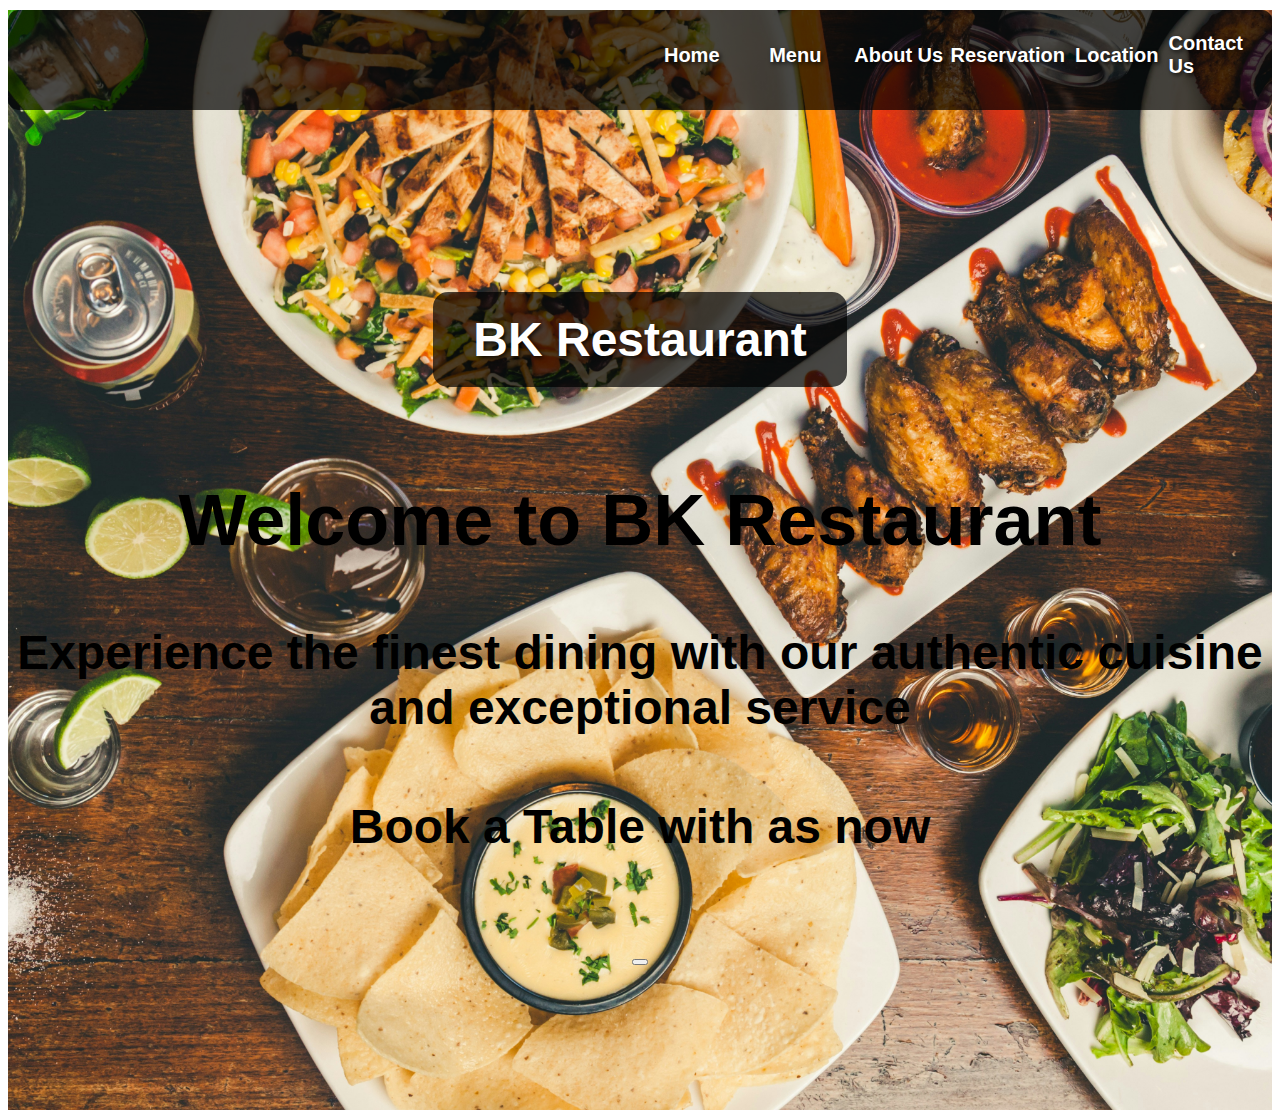
<file: docs/index.html>
<!DOCTYPE html>
<html lang="en">
<head>
    <meta charset="UTF-8">
    <meta name="viewport" content="width=device-width, initial-scale=1.0">
    <title>Restaurant</title>
    <link rel="stylesheet" href="css/styles.css">
</head>
<body>
    <div class="main-container">

        <!--<div class="bg">
            <video  autoplay  muted loop playsinline src="/image/.6.mp4"></video>
        </div>-->
        <div class="box1">
            <a href="resturant.html" class="box11">Home</a>
            <a href="css/menu.html" class="box11">Menu</a>
            <a href="pages/about.html" class="box11">About Us</a>
            <a href="pages/reservation.html" class="box11">Reservation</a>
            <a href="pages/location.html" class="box11">Location</a>
            <a href="pages/contact.html" class="box11">Contact Us</a>
        </div>

    <div class="box2"><h1>BK Restaurant</h1>
    </div>
    <div class="box3"><h2>Welcome to BK Restaurant</h2>
        <h4>Experience the finest dining with our authentic cuisine and exceptional service</h4>
        <h4> Book a Table with as now</h4>
        <button class="button1"><b></b></button></div>
     
    </div>
    </div>
</body>
</html>
</file>
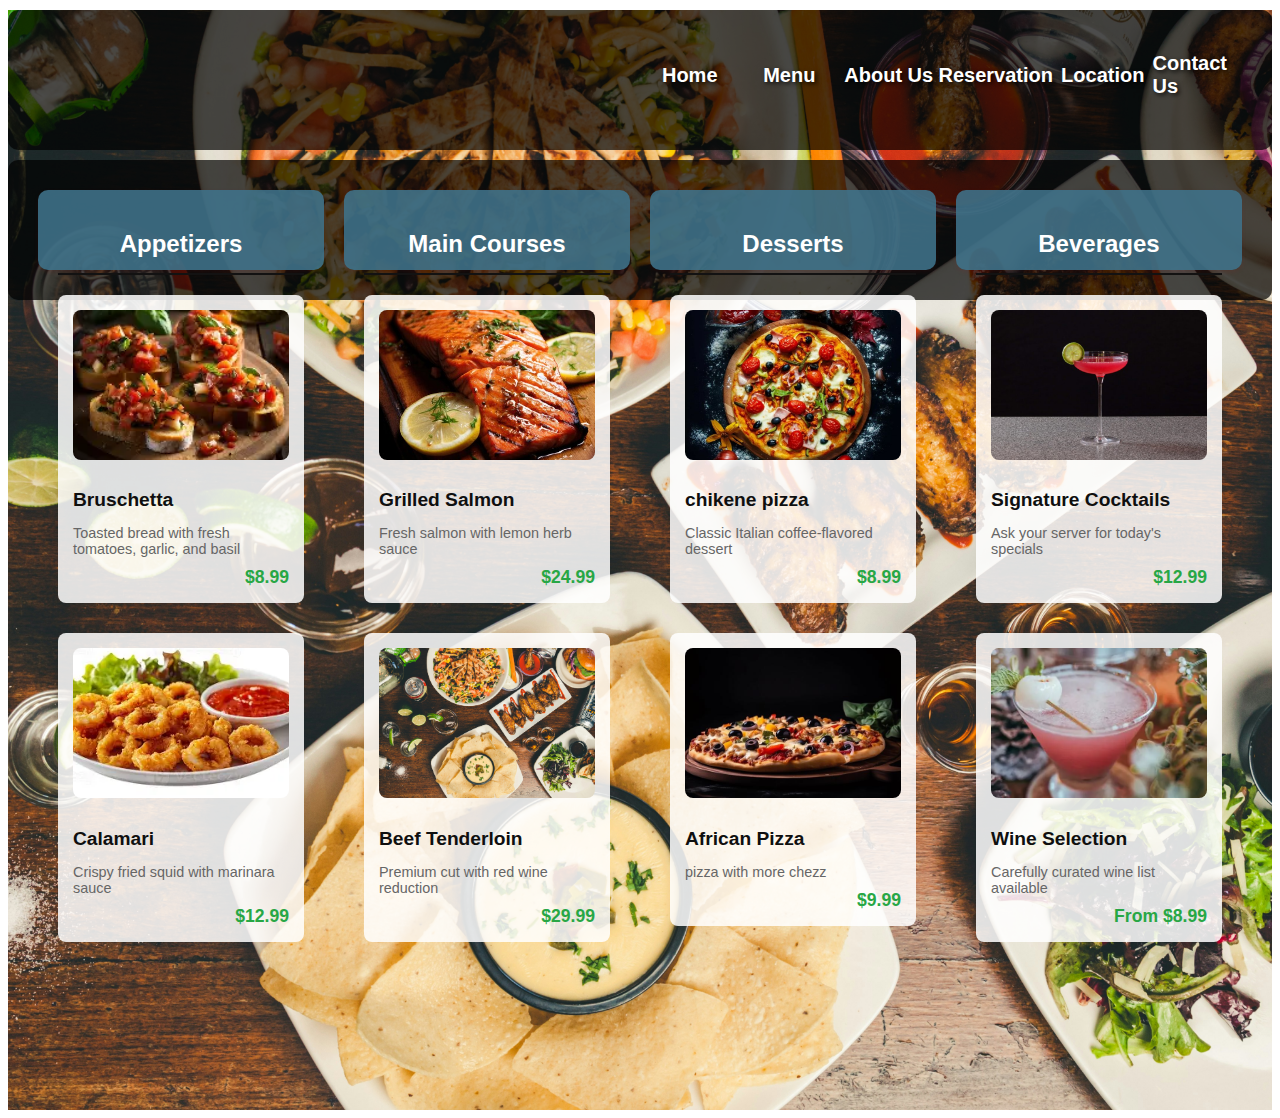
<file: css/menu.html>
<!DOCTYPE html>
<html lang="en">
<head>
    <meta charset="UTF-8">
    <meta name="viewport" content="width=device-width, initial-scale=1.0">
    <title>BK Restaurant Menu</title>
    <link rel="stylesheet" href="me.css">
    <link rel="stylesheet" href="../css/styles.css">
</head>
<body>
    <div class="main-container">
        <div class="box1">
            <a href="../resturant.html" class="box11">Home</a>
            <a href="menu.html" class="box11">Menu</a>
            <a href="../pages/about.html" class="box11">About Us</a>
            <a href="../pages/reservation.html" class="box11">Reservation</a>
            <a href="../pages/location.html" class="box11">Location</a>
            <a href="../pages/contact.html" class="box11">Contact Us</a>
        </div>
        
    <div class="box1">
        <div class="box21">
            <h2>Appetizers</h2>
            <div class="menu-item">
                <img src="../image/a1.jpg" alt="Bruschetta" class="menu-img">
                <div class="menu-content">
                    <h3>Bruschetta</h3>
                    <p>Toasted bread with fresh tomatoes, garlic, and basil</p>
                    <span class="price">$8.99</span>
                </div>
            </div>
            <div class="menu-item">
                
                <img src="../image/a2.jpg" alt="Calamari" class="menu-img">
                <div class="menu-content">
                    <h3>Calamari</h3>
                    <p>Crispy fried squid with marinara sauce</p>
                    <span class="price">$12.99</span>
                </div>
            </div>
        </div>

        <div class="box22">
            <h2>Main Courses</h2>
            <div class="menu-item">
                <img src="../image/c4.jpg" alt="Grilled Salmon" class="menu-img">
                <div class="menu-content">
                    <h3>Grilled Salmon</h3>
                    <p>Fresh salmon with lemon herb sauce</p>
                    <span class="price">$24.99</span>
                </div>
            </div>
            <div class="menu-item">
                <img src="../image/d1.jpg" alt="Beef Tenderloin" class="menu-img">
                <div class="menu-content">
                    <h3>Beef Tenderloin</h3>
                    <p>Premium cut with red wine reduction</p>
                    <span class="price">$29.99</span>
                </div>
            </div>
        </div>

        <div class="box23">
            <h2>Desserts</h2>
            <div class="menu-item">
                <img src="../image/P1.jpeg" alt="Tiramisu" class="menu-img">
                <div class="menu-content">
                    <h3>chikene pizza</h3>
                    <p>Classic Italian coffee-flavored dessert</p>
                    <span class="price">$8.99</span>
                </div>
            </div>
            <div class="menu-item">
                <img src="../image/pi1.jpg" alt="african piza" class="menu-img">
                
                <div class="menu-content">
                    <h3>African Pizza</h3>
                    <p>pizza with more chezz</p>
                    <span class="price">$9.99</span>
                </div>
            </div>
        </div>

        <div class="box24">
            <h2>Beverages</h2>
            <div class="menu-item">
                <img src="../image/b2.jpg" alt="Signature Cocktails" class="menu-img">
                <div class="menu-content">
                    <h3>Signature Cocktails</h3>
                    <p>Ask your server for today's specials</p>
                    <span class="price">$12.99</span>
                </div>
            </div>
            <div class="menu-item">
                <img src="../image/b1.jpg" alt="Wine Selection" class="menu-img">
                <div class="menu-content">
                    <h3>Wine Selection</h3>
                    <p>Carefully curated wine list available</p>
                    <span class="price">From $8.99</span>
                </div>
            </div>
        </div>
    </div>   
</body>
</html>

 </div>   
</body>
</html>
</file>
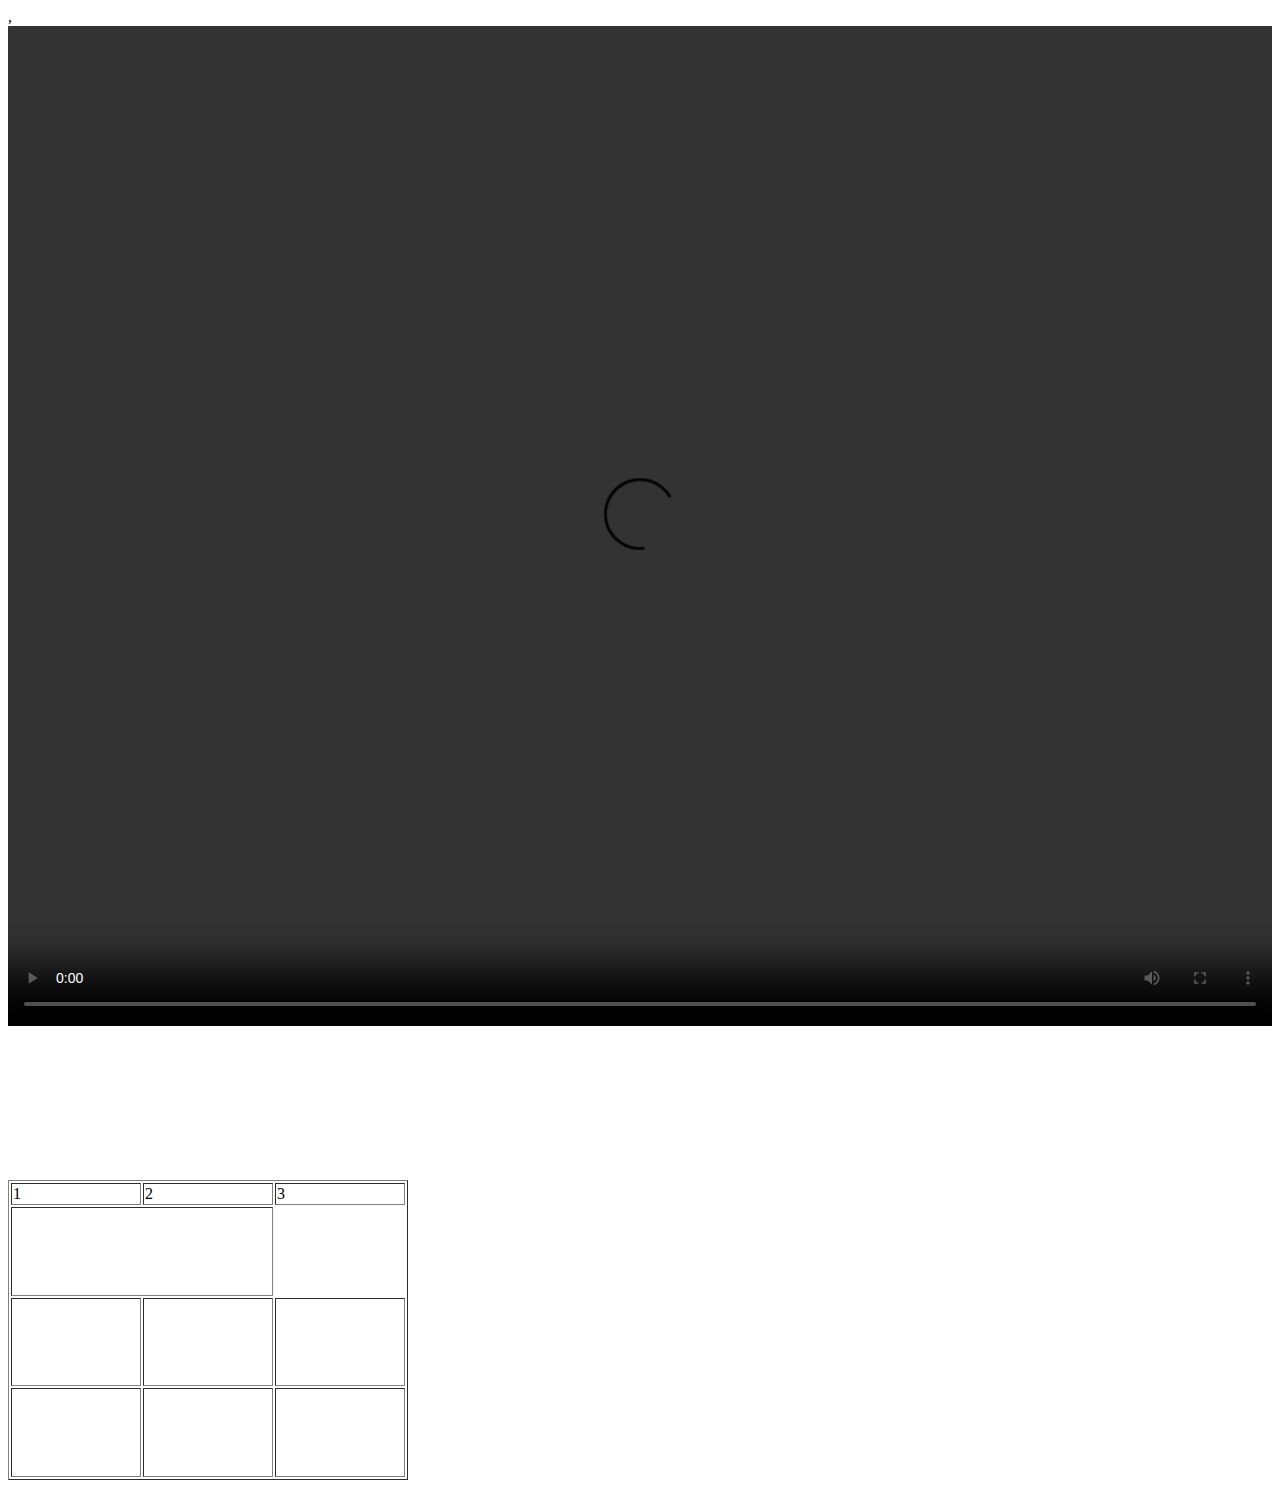
<file: css/tabel.html>
<!DOCTYPE html>
<head>
    </head>
    ,<style>
        .bx1{
            width: auto;
            height: 1000px;
        }
        video{
            object-fit: cover;
            height:100% ;
            width: 100%;
        }

    </style>
    <body>
        <div class="bx1">
            <video  controls> <source src=""></source></video>
        </div>
        <table border="solid" height="300" width="400" text-align="center">
            <thead>
                <tr>
                <td>1</td>
                <td>2</td>
                <td>3</td>
                </tr>
<video autoplay muted loop playsi></video>
            </thead>
            <tbody>
            <tr>
                <td  colspan="2"></td>
            </tr>
            <tr><td></td>
                <td></td>
                <td></td></tr>
            <tr><td></td>
                <td></td>
                <td></td></tr>
            </tbody>
            
        </table>

    </body>
</file>
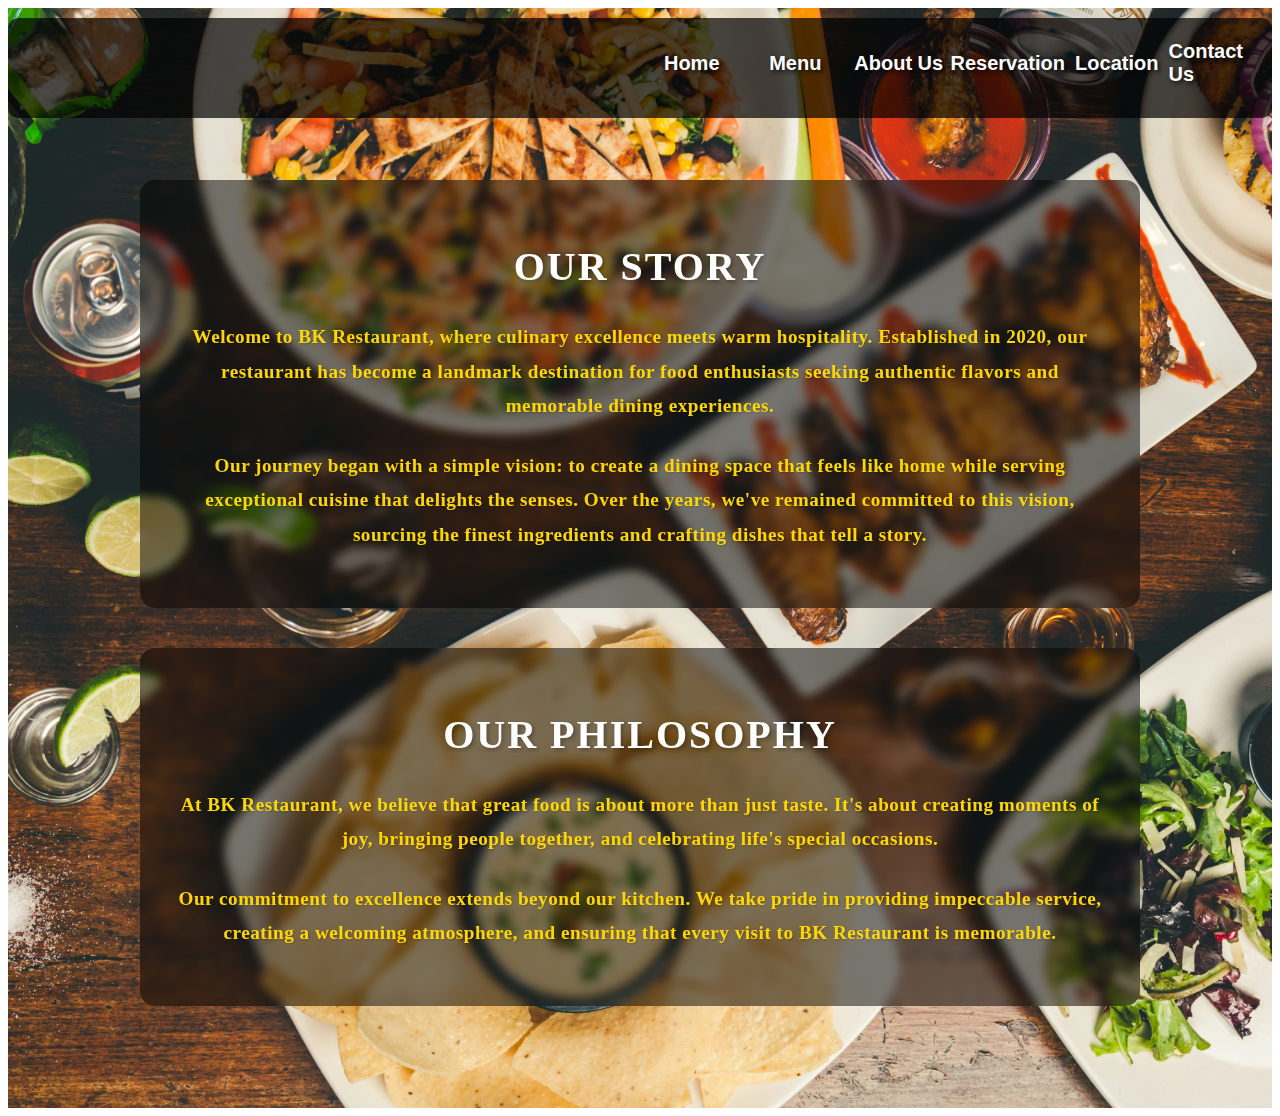
<file: pages/about.html>
<!DOCTYPE html>
<html lang="en">
<head>
    <meta charset="UTF-8">
    <meta name="viewport" content="width=device-width, initial-scale=1.0">
    <title>About Us - BK Restaurant</title>
    <link rel="stylesheet" href="../css/styles.css">
    <style>
        .main-container {
            min-height: 100vh;
            display: flex;
            flex-direction: column;
        }

        .about-container {
            flex: 1;
            padding: 20px;
            display: flex;
            align-items: center;
            justify-content: center;
        }

        .about-content {
            width: 100%;
            max-width: 1000px;
        }

        .about-section {
            margin-bottom: 40px;
            text-align: center;
            padding: 30px;
            background: rgba(0, 0, 0, 0.5);
            border-radius: 15px;
            backdrop-filter: blur(5px);
        }

        h2 {
            color: #fff;
            margin-bottom: 30px;
            font-size: 2.5em;
            text-transform: uppercase;
            letter-spacing: 2px;
            text-shadow: 2px 2px 4px rgba(0, 0, 0, 0.3);
        }

        p {
            color: #fff;
            line-height: 1.8;
            margin-bottom: 25px;
            font-size: 1.2em;
            letter-spacing: 0.5px;
            text-shadow: 1px 1px 2px rgba(0, 0, 0, 0.2);
        }

        b {
            color: #ffd700;
            font-weight: 600;
        }
    </style>
</head>
<body>
    <div class="main-container">
        <div class="box1">
            <a href="../resturant.html" class="box11">Home</a>
            <a href="../css/menu.html" class="box11">Menu</a>
            <a href="about.html" class="box11">About Us</a>
            <a href="reservation.html" class="box11">Reservation</a>
            <a href="location.html" class="box11">Location</a>
            <a href="contact.html" class="box11">Contact Us</a>
        </div>

        <div class="about-container">
            <div class="about-content">
                <div class="about-section">
                    <h2>Our Story</h2>
                    <p><b>Welcome to BK Restaurant, where culinary excellence meets warm hospitality. Established in 2020, our restaurant has become a landmark destination for food enthusiasts seeking authentic flavors and memorable dining experiences.</b></p>
                    <p><b>Our journey began with a simple vision: to create a dining space that feels like home while serving exceptional cuisine that delights the senses. Over the years, we've remained committed to this vision, sourcing the finest ingredients and crafting dishes that tell a story.</b></p>
                </div>

                <div class="about-section">
                    <h2>Our Philosophy</h2>
                    <p><b>At BK Restaurant, we believe that great food is about more than just taste. It's about creating moments of joy, bringing people together, and celebrating life's special occasions.</b></p>
                    <p><b>Our commitment to excellence extends beyond our kitchen. We take pride in providing impeccable service, creating a welcoming atmosphere, and ensuring that every visit to BK Restaurant is memorable.</b></p>
                </div>
            </div>
        </div>
    </div>
</body>
</html>
</file>
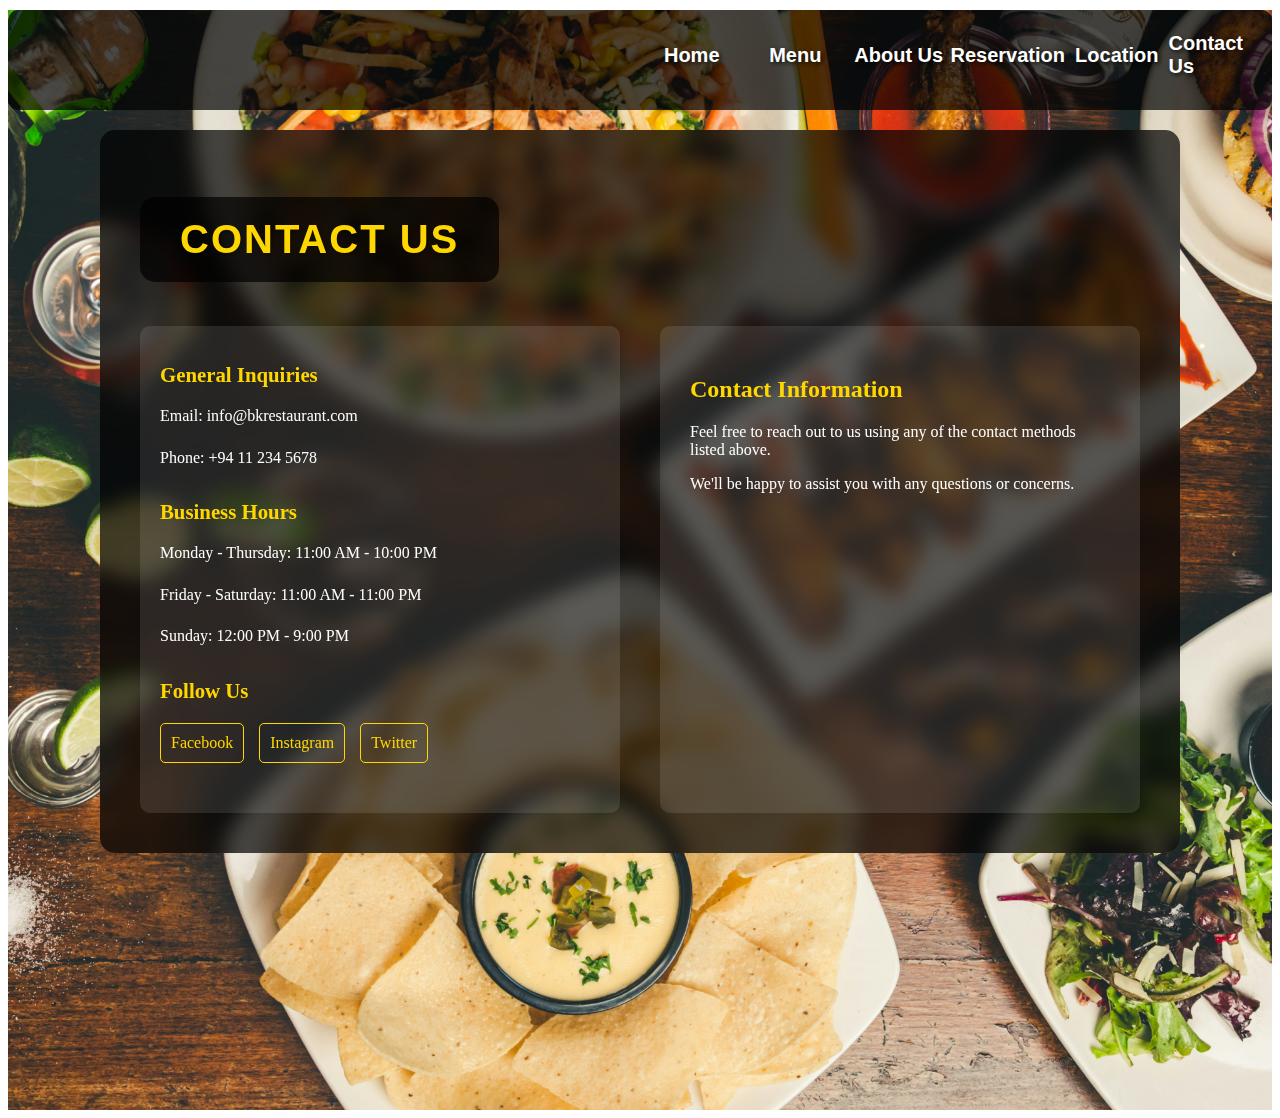
<file: pages/contact.html>
<!DOCTYPE html>
<html lang="en">
<head>
    <meta charset="UTF-8">
    <meta name="viewport" content="width=device-width, initial-scale=1.0">
    <title>Contact Us - BK Restaurant</title>
    <link rel="stylesheet" href="../css/styles.css">
    <style>
        .main-container {
            min-height: 100vh;
        

           
        }

        .contact-container {
            flex: 1;
            padding: 20px;
            display: flex;
            align-items: center;
            justify-content: center;
        }

        .contact-content {
            width: 100%;
            max-width: 1000px;
            padding: 40px;
            background: rgba(0, 0, 0, 0.7);
            border-radius: 15px;
            backdrop-filter: blur(10px);
            color: #fff;
        }

        .contact-title {
            text-align: center;
            color: #ffd700;
            margin-bottom: 40px;
            font-size: 2.5em;
            text-transform: uppercase;
            letter-spacing: 2px;
            text-shadow: 2px 2px 4px rgba(0, 0, 0, 0.3);
        }

        .contact-grid {
            display: grid;
            grid-template-columns: 1fr 1fr;
            gap: 40px;
        }

        .contact-info {
            padding: 20px;
            background: rgba(255, 255, 255, 0.1);
            border-radius: 10px;
        }

        .contact-form {
            padding: 20px;
            background: rgba(255, 255, 255, 0.1);
            border-radius: 10px;
        }

        .info-item {
            margin-bottom: 30px;
        }

        .info-item h2 {
            color: #ffd700;
            margin-bottom: 15px;
            font-size: 1.3em;
        }

        .info-item p {
            margin-bottom: 10px;
            line-height: 1.6;
        }

        .social-links {
            display: flex;
            gap: 15px;
            margin-top: 20px;
        }

        .social-link {
            color: #ffd700;
            text-decoration: none;
            padding: 10px;
            border: 1px solid #ffd700;
            border-radius: 5px;
            transition: all 0.3s ease;
        }

        .social-link:hover {
            background: #ffd700;
            color: #000;
        }

        .contact-form {
            background: rgba(255, 255, 255, 0.1);
            padding: 30px;
            border-radius: 10px;
        }

        @media (max-width: 768px) {
            .contact-grid {
                grid-template-columns: 1fr;
            }
        }
    </style>
</head>
<body>
    <div class="main-container">
        <div class="box1">
            <a href="../resturant.html" class="box11">Home</a>
            <a href="../css/menu.html" class="box11">Menu</a>
            <a href="about.html" class="box11">About Us</a>
            <a href="reservation.html" class="box11">Reservation</a>
            <a href="location.html" class="box11">Location</a>
            <a href="contact.html" class="box11">Contact Us</a>
        </div>

        <div class="contact-container">
            <div class="contact-content">
                <h1 class="contact-title">Contact Us</h1>
                <div class="contact-grid">
                    <div class="contact-info">
                        <div class="info-item">
                            <h2>General Inquiries</h2>
                            <p>Email: info@bkrestaurant.com</p>
                            <p>Phone: +94 11 234 5678</p>
                        </div>

                        <div class="info-item">
                            <h2>Business Hours</h2>
                            <p>Monday - Thursday: 11:00 AM - 10:00 PM</p>
                            <p>Friday - Saturday: 11:00 AM - 11:00 PM</p>
                            <p>Sunday: 12:00 PM - 9:00 PM</p>
                        </div>

                        <div class="info-item">
                            <h2>Follow Us</h2>
                            <div class="social-links">
                                <a href="#" class="social-link">Facebook</a>
                                <a href="#" class="social-link">Instagram</a>
                                <a href="#" class="social-link">Twitter</a>
                            </div>
                        </div>
                    </div>

                    <div class="contact-form">
                        <h2 style="color: #ffd700; margin-bottom: 20px;">Contact Information</h2>
                        <p style="color: #fff; margin-bottom: 15px;">Feel free to reach out to us using any of the contact methods listed above.</p>
                        <p style="color: #fff;">We'll be happy to assist you with any questions or concerns.</p>
                    </div>
                </div>
            </div>
        </div>
    </div>
</body>
</html>
</file>
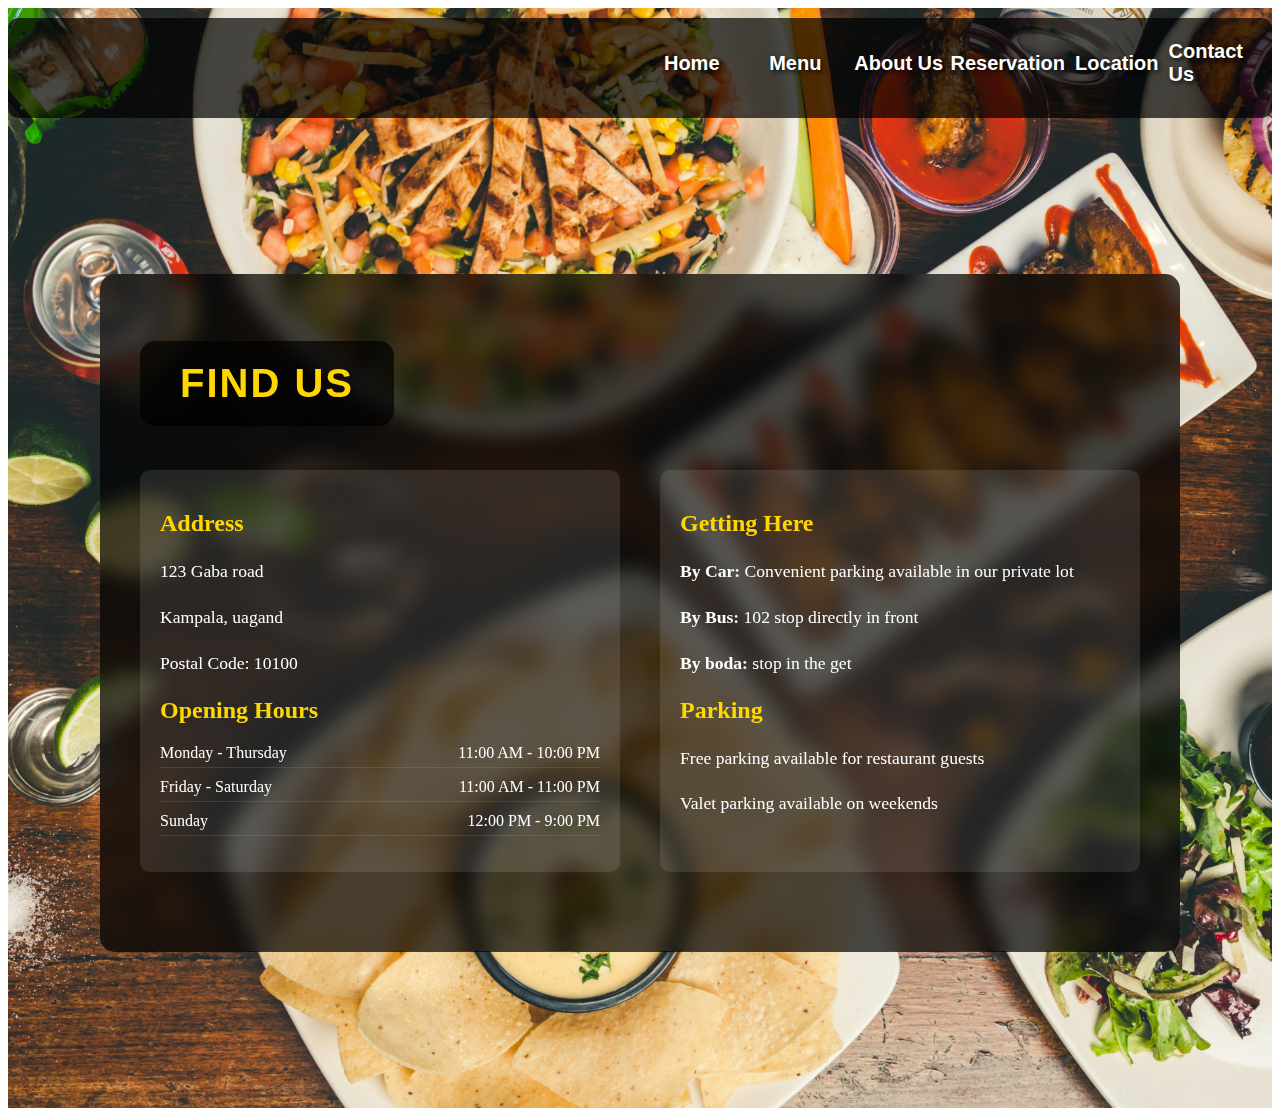
<file: pages/location.html>
<!DOCTYPE html>
<html lang="en">
<head>
    <meta charset="UTF-8">
    <meta name="viewport" content="width=device-width, initial-scale=1.0">
    <title>Location - BK Restaurant</title>
    <link rel="stylesheet" href="../css/styles.css">
    <style>
        .main-container {
            min-height: 100vh;
            display: flex;
            flex-direction: column;
        }

        .location-container {
            flex: 1;
            padding: 20px;
            display: flex;
            align-items: center;
            justify-content: center;
        }

        .location-content {
            width: 100%;
            max-width: 1000px;
            padding: 40px;
            background: rgba(0, 0, 0, 0.7);
            border-radius: 15px;
            backdrop-filter: blur(10px);
            color: #fff;
        }

        .location-title {
            text-align: center;
            color: #ffd700;
            margin-bottom: 40px;
            font-size: 2.5em;
            text-transform: uppercase;
            letter-spacing: 2px;
            text-shadow: 2px 2px 4px rgba(0, 0, 0, 0.3);
        }

        .location-info {
            display: grid;
            grid-template-columns: repeat(2, 1fr);
            gap: 40px;
            margin-bottom: 40px;
        }

        .info-section {
            padding: 20px;
            background: rgba(255, 255, 255, 0.1);
            border-radius: 10px;
        }

        .info-section h2 {
            color: #ffd700;
            margin-bottom: 20px;
            font-size: 1.5em;
        }

        .info-section p {
            margin-bottom: 15px;
            line-height: 1.6;
            font-size: 1.1em;
        }

        .hours-list {
            list-style: none;
            padding: 0;
        }

        .hours-list li {
            display: flex;
            justify-content: space-between;
            margin-bottom: 10px;
            padding-bottom: 5px;
            border-bottom: 1px solid rgba(255, 255, 255, 0.1);
        }

        @media (max-width: 768px) {
            .location-info {
                grid-template-columns: 1fr;
            }
        }
    </style>
</head>
<body>
    <div class="main-container">
        <div class="box1">
            <a href="../resturant.html" class="box11">Home</a>
            <a href="../css/menu.html" class="box11">Menu</a>
            <a href="about.html" class="box11">About Us</a>
            <a href="reservation.html" class="box11">Reservation</a>
            <a href="location.html" class="box11">Location</a>
            <a href="contact.html" class="box11">Contact Us</a>
        </div>

        <div class="location-container">
            <div class="location-content">
                <h1 class="location-title">Find Us</h1>
                <div class="location-info">
                    <div class="info-section">
                        <h2>Address</h2>
                        <p>123 Gaba road</p>
                        <p>Kampala, uagand</p>
                        <p>Postal Code: 10100</p>
                        
                        <h2>Opening Hours</h2>
                        <ul class="hours-list">
                            <li><span>Monday - Thursday</span> <span>11:00 AM - 10:00 PM</span></li>
                            <li><span>Friday - Saturday</span> <span>11:00 AM - 11:00 PM</span></li>
                            <li><span>Sunday</span> <span>12:00 PM - 9:00 PM</span></li>
                        </ul>
                    </div>

                    <div class="info-section">
                        <h2>Getting Here</h2>
                        <p><strong>By Car:</strong> Convenient parking available in our private lot</p>
                        <p><strong>By Bus:</strong>  102 stop directly in front</p>
                        <p><strong>By boda:</strong> stop in the get</p>
                        
                        <h2>Parking</h2>
                        <p>Free parking available for restaurant guests</p>
                        <p>Valet parking available on weekends</p>
                    </div>
                </div>
            </div>
        </div>
    </div>
</body>
</html>
</file>
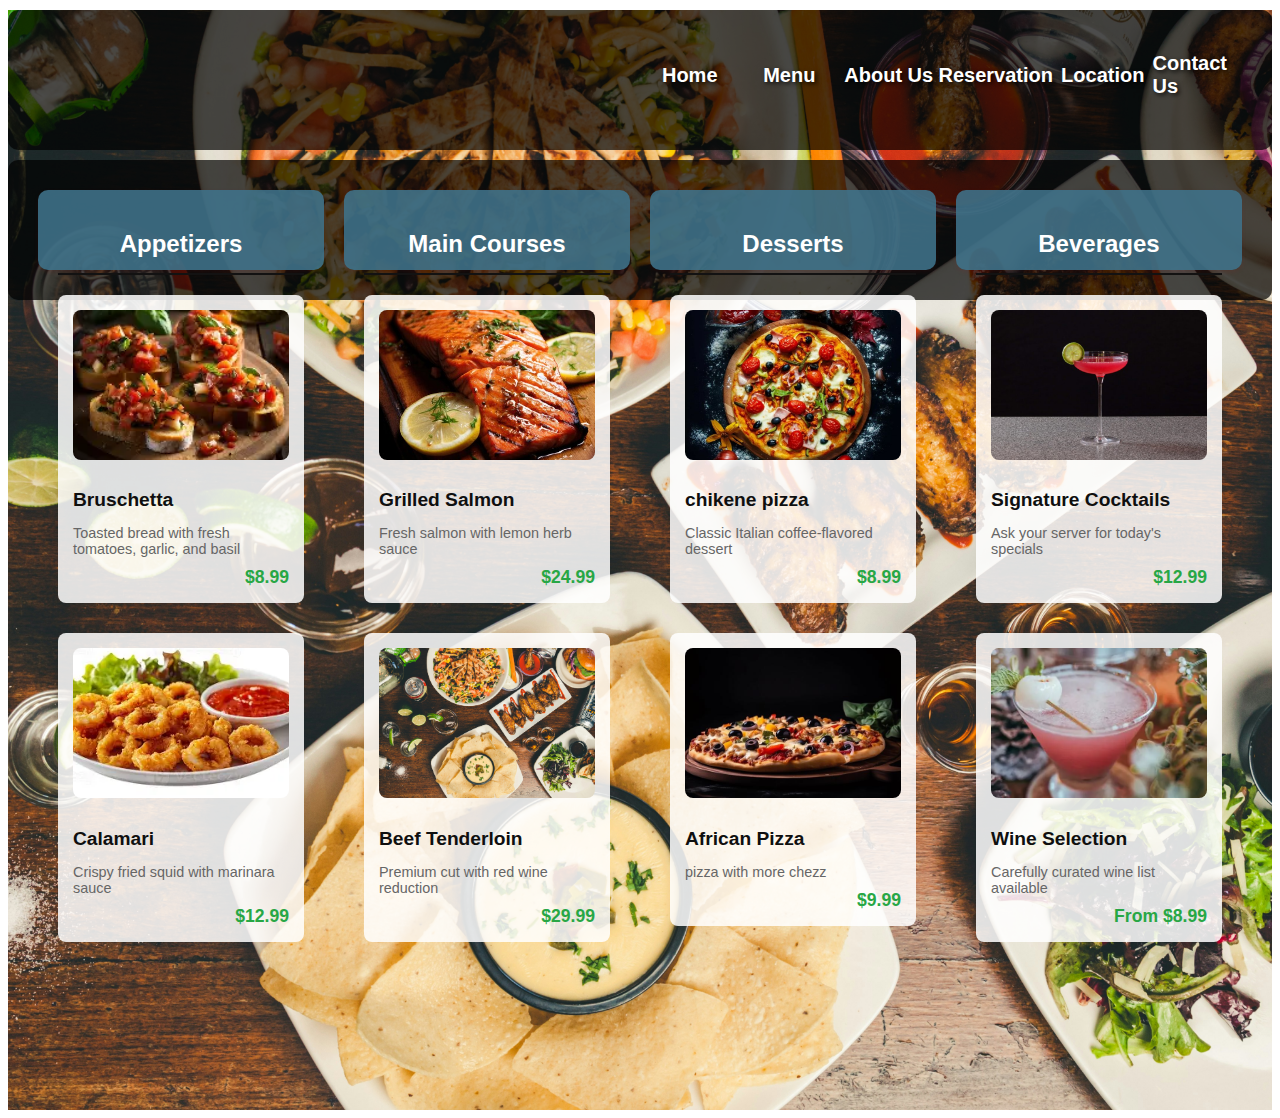
<file: docs/pages/menu.html>
<!DOCTYPE html>
<html lang="en">
<head>
    <meta charset="UTF-8">
    <meta name="viewport" content="width=device-width, initial-scale=1.0">
    <title>BK Restaurant Menu</title>
    <link rel="stylesheet" href="../css/me.css">
    <link rel="stylesheet" href="../css/styles.css">

</head>
<body>
    <div class="main-container">
        <div class="box1">
            <a href="../index.html" class="box11">Home</a>
            <a href="../pages/menu.html" class="box11">Menu</a>
            <a href="../pages/about.html" class="box11">About Us</a>
            <a href="../pages/reservation.html" class="box11">Reservation</a>
            <a href="../pages/location.html" class="box11">Location</a>
            <a href="../pages/contact.html" class="box11">Contact Us</a>
        </div>
        
    <div class="box1">
        <div class="box21">
            <h2>Appetizers</h2>
            <div class="menu-item">
                <img src="../image/a1.jpg" alt="Bruschetta" class="menu-img">
                <div class="menu-content">
                    <h3>Bruschetta</h3>
                    <p>Toasted bread with fresh tomatoes, garlic, and basil</p>
                    <span class="price">$8.99</span>
                </div>
            </div>
            <div class="menu-item">
                
                <img src="../image/a2.jpg" alt="Calamari" class="menu-img">
                <div class="menu-content">
                    <h3>Calamari</h3>
                    <p>Crispy fried squid with marinara sauce</p>
                    <span class="price">$12.99</span>
                </div>
            </div>
        </div>

        <div class="box22">
            <h2>Main Courses</h2>
            <div class="menu-item">
                <img src="../image/c4.jpg" alt="Grilled Salmon" class="menu-img">
                <div class="menu-content">
                    <h3>Grilled Salmon</h3>
                    <p>Fresh salmon with lemon herb sauce</p>
                    <span class="price">$24.99</span>
                </div>
            </div>
            <div class="menu-item">
                <img src="../image/d1.jpg" alt="Beef Tenderloin" class="menu-img">
                <div class="menu-content">
                    <h3>Beef Tenderloin</h3>
                    <p>Premium cut with red wine reduction</p>
                    <span class="price">$29.99</span>
                </div>
            </div>
        </div>

        <div class="box23">
            <h2>Desserts</h2>
            <div class="menu-item">
                <img src="../image/P1.jpeg" alt="Tiramisu" class="menu-img">
                <div class="menu-content">
                    <h3>chikene pizza</h3>
                    <p>Classic Italian coffee-flavored dessert</p>
                    <span class="price">$8.99</span>
                </div>
            </div>
            <div class="menu-item">
                <img src="../image/pi1.jpg" alt="african piza" class="menu-img">
                
                <div class="menu-content">
                    <h3>African Pizza</h3>
                    <p>pizza with more chezz</p>
                    <span class="price">$9.99</span>
                </div>
            </div>
        </div>

        <div class="box24">
            <h2>Beverages</h2>
            <div class="menu-item">
                <img src="../image/b2.jpg" alt="Signature Cocktails" class="menu-img">
                <div class="menu-content">
                    <h3>Signature Cocktails</h3>
                    <p>Ask your server for today's specials</p>
                    <span class="price">$12.99</span>
                </div>
            </div>
            <div class="menu-item">
                <img src="../image/b1.jpg" alt="Wine Selection" class="menu-img">
                <div class="menu-content">
                    <h3>Wine Selection</h3>
                    <p>Carefully curated wine list available</p>
                    <span class="price">From $8.99</span>
                </div>
            </div>
        </div>
    </div>   
</body>
</html>

 </div>   
</body>
</html>
</file>
<file: docs/css/styles.css>
.box1 {
    width:auto;
    height: 100px;
    background-color: rgba(0, 0, 0, 0.7);
    margin-top: 10px;
    border-radius: 10px;
    display: flex;
    background-attachment: fixed;
}

.box11 {
    display: flex;
    justify-content: center;
    align-items: center;
    width: 150px;
    height: 80px;
    margin-top: 5px;
    border: none;
    font-family: 'Arial', sans-serif;
    font-size: 20px;
    font-weight: bold;
    color: white;
    text-shadow: 2px 2px 4px rgba(0, 0, 0, 0.8);
    transition: all 0.3s ease;
    text-decoration: none;
}

.box11:hover {
    transform: scale(1.1);
    background-color: rgba(255, 255, 255, 0.1);
    border-radius: 8px;
}

.box11:first-child {
    margin-left: 50%;
}

.main-container {
    width: auto;
    height: 1100px;
    background-image:url(../image/d1.jpg);
    background-size: cover;
    background-position: center;
    background-repeat: no-repeat;
    text-decoration: none;
    
}
.box2 {
    display: flex;
    justify-content: center;
    align-items: center;
    width: 100%;
    margin-top: 150px;
}

h1 {
    text-align: center;
    color: white;
    font-family: 'Arial', sans-serif;
    font-size: 48px;
    text-shadow: 2px 2px 4px rgba(0, 0, 0, 0.8);
    background-color: rgba(0, 0, 0, 0.7);
    padding: 20px 40px;
    border-radius: 15px;
    display: inline-block;
    transition: all 0.3s ease;
    overflow: hidden;
}

h1 span {
    display: inline-block;
    padding: 0 2px;
}



.box3 p {
    margin-left: 10px;
    font-size: 48px;
    text-shadow: 1px 1px 2px rgba(0, 0, 0, 0.8);
    margin-top: 0px;
    font-family: 'Arial', sans-serif;
    word-spacing: normal;
    letter-spacing: normal;
}


.box3 {
    width: auto;
    height: 400px;
    text-align: center;
    margin-top: 50px;
    justify-content: center;
    color: rgb(0, 0, 0);
    font-family: 'Arial', sans-serif;
    font-size: 48px;}
</file>
<file: css/me.css>
.main-container {
    width: 100%;
    min-height: 100vh;
    background-color: #f4f4f4;
    font-family: 'Arial', sans-serif;
    background-image: url(../image/d1.jpg);
}
.box1 {
    width: 100%;
    height: 100px;
    background-color: #a9d66d;
    
    display: flex;
    padding: 20px;
}

.box21, .box22, .box23, .box24 {
    width: 25%;
    padding: 20px;
    background-color: rgba(63, 114, 138, 0.884);
    margin: 10px;
    border-radius: 10px;
    box-shadow: 0 2px 5px rgba(192, 10, 10, 0.1);

}

h2 {
    color: #33333362;
    text-align: center;
    padding-bottom: 15px;
    margin-bottom: 20px;
    border-bottom: 2px solid #131212;
    font-family: 'Arial', sans-serif;
    color: white;
}

.menu-item {
    margin-bottom: 30px;
    padding: 15px;
    border-radius: 8px;
    background-color: #ffffffda;
    display: flex;
    flex-direction: column;
    gap: 10px;
}

.menu-img {
    width: 100%;
    height: 150px;
    object-fit: cover;
    border-radius: 8px;
}

.menu-content {
    flex: 1;
}

.menu-item h3 {
    color: #0f0f0f;
    margin-bottom: 8px;
    font-size: 1.2em;
}

.menu-item p {
    color: #666;
    font-size: 0.9em;
    margin-bottom: 10px;
}

.price {
    display: block;
    color: #28a745;
    font-weight: bold;
    font-size: 1.1em;
    text-align: right;
}
</file>
<file: css/styles.css>
.box1 {
    width:auto;
    height: 100px;
    background-color: rgba(0, 0, 0, 0.7);
    margin-top: 10px;
    border-radius: 10px;
    display: flex;
    background-attachment: fixed;
}

.box11 {
    display: flex;
    justify-content: center;
    align-items: center;
    width: 150px;
    height: 80px;
    margin-top: 5px;
    border: none;
    font-family: 'Arial', sans-serif;
    font-size: 20px;
    font-weight: bold;
    color: white;
    text-shadow: 2px 2px 4px rgba(0, 0, 0, 0.8);
    transition: all 0.3s ease;
    text-decoration: none;
}

.box11:hover {
    transform: scale(1.1);
    background-color: rgba(255, 255, 255, 0.1);
    border-radius: 8px;
}

.box11:first-child {
    margin-left: 50%;
}

.main-container {
    width: auto;
    height: 1100px;
    background-image:url(../image/d1.jpg);
    background-size: cover;
    background-position: center;
    background-repeat: no-repeat;
    text-decoration: none;
    
}
.box2 {
    display: flex;
    justify-content: center;
    align-items: center;
    width: 100%;
    margin-top: 150px;
}

h1 {
    text-align: center;
    color: white;
    font-family: 'Arial', sans-serif;
    font-size: 48px;
    text-shadow: 2px 2px 4px rgba(0, 0, 0, 0.8);
    background-color: rgba(0, 0, 0, 0.7);
    padding: 20px 40px;
    border-radius: 15px;
    display: inline-block;
    transition: all 0.3s ease;
    overflow: hidden;
}

h1 span {
    display: inline-block;
    padding: 0 2px;
}



.box3 p {
    margin-left: 10px;
    font-size: 48px;
    text-shadow: 1px 1px 2px rgba(0, 0, 0, 0.8);
    margin-top: 0px;
    font-family: 'Arial', sans-serif;
    word-spacing: normal;
    letter-spacing: normal;
}


.box3 {
    width: auto;
    height: 400px;
    text-align: center;
    margin-top: 50px;
    justify-content: center;
    color: rgb(0, 0, 0);
    font-family: 'Arial', sans-serif;
    font-size: 48px;}
</file>
<file: docs/css/me.css>
.main-container {
    width: 100%;
    min-height: 100vh;
    background-color: #f4f4f4;
    font-family: 'Arial', sans-serif;
    background-image: url(../image/d1.jpg);
}
.box1 {
    width: 100%;
    height: 100px;
    background-color: #a9d66d;
    
    display: flex;
    padding: 20px;
}

.box21, .box22, .box23, .box24 {
    width: 25%;
    padding: 20px;
    background-color: rgba(63, 114, 138, 0.884);
    margin: 10px;
    border-radius: 10px;
    box-shadow: 0 2px 5px rgba(192, 10, 10, 0.1);

}

h2 {
    color: #33333362;
    text-align: center;
    padding-bottom: 15px;
    margin-bottom: 20px;
    border-bottom: 2px solid #131212;
    font-family: 'Arial', sans-serif;
    color: white;
}

.menu-item {
    margin-bottom: 30px;
    padding: 15px;
    border-radius: 8px;
    background-color: #ffffffda;
    display: flex;
    flex-direction: column;
    gap: 10px;
}

.menu-img {
    width: 100%;
    height: 150px;
    object-fit: cover;
    border-radius: 8px;
}

.menu-content {
    flex: 1;
}

.menu-item h3 {
    color: #0f0f0f;
    margin-bottom: 8px;
    font-size: 1.2em;
}

.menu-item p {
    color: #666;
    font-size: 0.9em;
    margin-bottom: 10px;
}

.price {
    display: block;
    color: #28a745;
    font-weight: bold;
    font-size: 1.1em;
    text-align: right;
}
</file>
